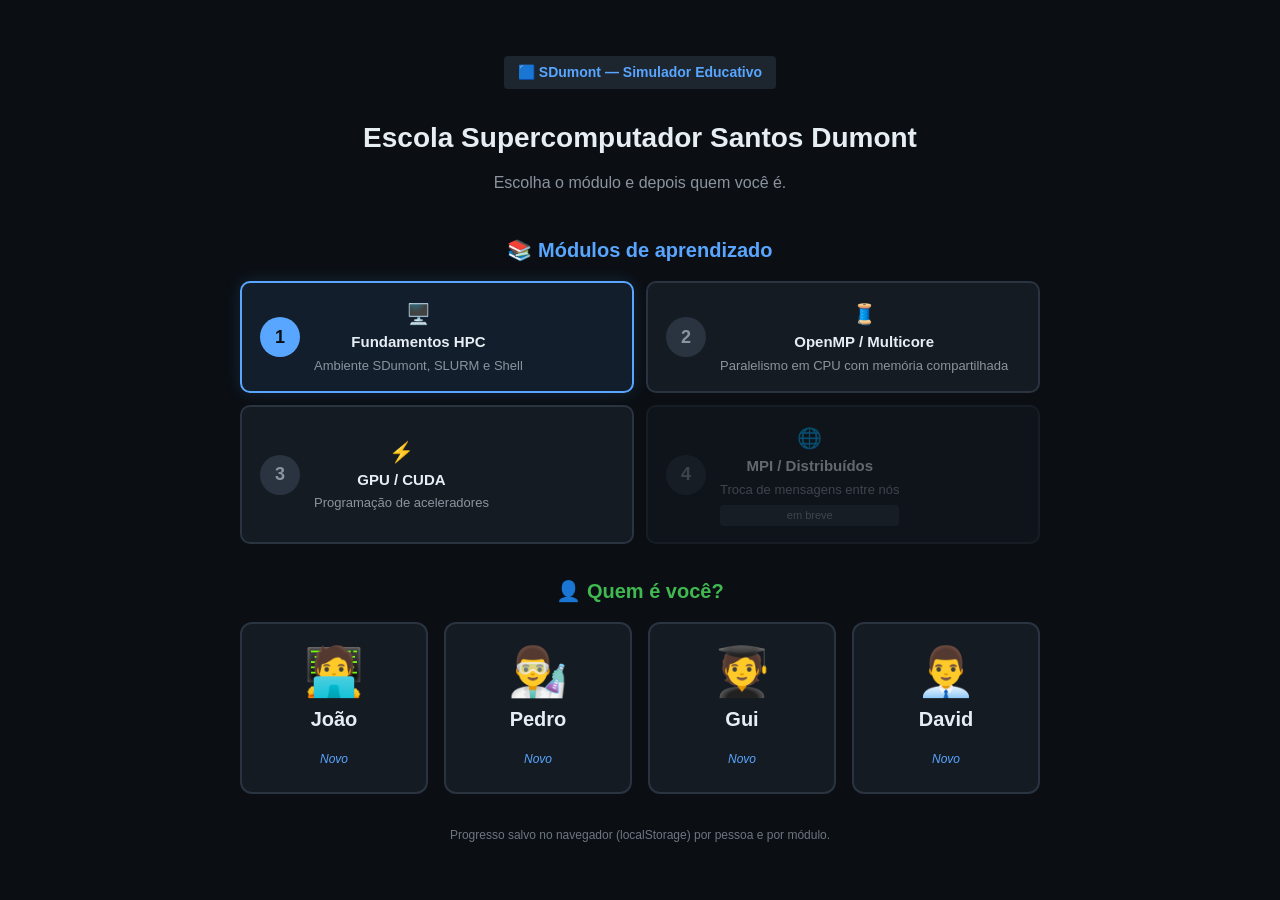
<file: index.html>
<!DOCTYPE html>
<html lang="pt-BR">
<head>
    <meta charset="UTF-8">
    <meta name="viewport" content="width=device-width, initial-scale=1.0">
    <title>Simulador SDumont — Aprenda supercomputação do zero</title>
    <link rel="stylesheet" href="style.css">
    <style>
        /* Inline critical styles — garante que o preview renderize mesmo se o style.css externo não carregar */
        :root {
            --bg: #0b0f14;
            --surface: #151b23;
            --surface-alt: #1d252f;
            --border: #2a3340;
            --text: #e6edf3;
            --text-dim: #8b949e;
            --accent: #3fb950;
            --accent-alt: #58a6ff;
            --danger: #f85149;
            --warning: #d29922;
            --node-idle: #3fb950;
            --node-mix: #d29922;
            --node-alloc: #f85149;
            --node-down: #6e7681;
            --font-sans: -apple-system, BlinkMacSystemFont, "Segoe UI", sans-serif;
            --font-mono: "JetBrains Mono", "Fira Code", Consolas, monospace;
        }
        * { box-sizing: border-box; margin: 0; padding: 0; }
        html, body { height: 100%; }
        body {
            background: #0b0f14;
            color: #e6edf3;
            font-family: -apple-system, BlinkMacSystemFont, "Segoe UI", sans-serif;
            font-size: 15px;
            line-height: 1.5;
            overflow: hidden;
        }
        button { font: inherit; color: #e6edf3; background: none; border: none; cursor: pointer; }
        code { background: #1d252f; padding: 1px 6px; border-radius: 3px; font-family: "JetBrains Mono", Consolas, monospace; font-size: 0.9em; color: #3fb950; }
        a { color: #58a6ff; }
        h1, h2, h3, h4, h5, h6 { color: #e6edf3; }
        p, li, td, th, span, div { color: inherit; }

        .app-shell {
            display: grid;
            height: 100vh;
            grid-template-columns: 32% 68%;
            grid-template-rows: 56px 55% 1fr;
            grid-template-areas:
                "topo topo"
                "narrador dashboard"
                "narrador terminal";
        }
        .topo {
            grid-area: topo;
            display: flex;
            align-items: center;
            gap: 16px;
            padding: 0 16px;
            background: #151b23;
            border-bottom: 1px solid #2a3340;
        }
        .selo-v1 {
            font-weight: 600;
            color: #58a6ff;
            padding: 6px 12px;
            background: #1d252f;
            border-radius: 4px;
            white-space: nowrap;
            font-size: 14px;
        }
        .progresso { flex: 1; display: flex; align-items: center; color: #8b949e; font-size: 13px; padding: 0 12px; }
        .cards-fixos { display: flex; gap: 4px; }
        .cards-fixos button { font-size: 18px; padding: 6px 10px; border-radius: 4px; color: #e6edf3; }
        .cards-fixos button:hover { background: #1d252f; }
        .narrador {
            grid-area: narrador;
            background: #151b23;
            border-right: 1px solid #2a3340;
            padding: 24px;
            overflow-y: auto;
            color: #e6edf3;
        }
        .narrador h2, .narrador h3 { color: #58a6ff; margin-bottom: 16px; }
        .narrador h3 { color: #3fb950; margin: 24px 0 8px 0; }
        .narrador ol, .narrador ul { padding-left: 20px; line-height: 1.8; color: #e6edf3; }
        .narrador ol li, .narrador ul li { margin-bottom: 6px; color: #e6edf3; }
        .narrador p { color: #8b949e; font-size: 12px; margin-top: 16px; }
        .narrador strong { color: #e6edf3; font-weight: 700; }
        .dashboard {
            grid-area: dashboard;
            background: #0b0f14;
            border-bottom: 1px solid #2a3340;
            padding: 16px;
            overflow-y: auto;
            color: #e6edf3;
        }
        .terminal {
            grid-area: terminal;
            background: #000;
            color: #e6edf3;
            font-family: "JetBrains Mono", "Fira Code", Consolas, monospace;
            font-size: 13px;
            padding: 16px;
            overflow-y: auto;
            cursor: text;
        }
        .nodegrid-root { display: flex; flex-direction: column; gap: 16px; }
        .node-group h4 {
            font-size: 13px; color: #8b949e; margin-bottom: 4px;
            text-transform: uppercase; letter-spacing: 0.5px;
        }
        .node-grid { display: grid; grid-template-columns: repeat(auto-fill, 14px); gap: 2px; }
        .node {
            display: inline-block; width: 14px; height: 14px;
            border-radius: 2px; background: #3fb950;
            transition: background 0.3s ease, transform 0.1s ease;
        }
        .node:hover { transform: scale(1.4); z-index: 1; }
        .node.idle  { background: #3fb950; }
        .node.mix   { background: #d29922; }
        .node.alloc { background: #f85149; }
        .node.down  { background: #6e7681; }
        .queue-section { margin-top: 24px; }
        .queue-section h4 {
            font-size: 13px; color: #8b949e; text-transform: uppercase;
            letter-spacing: 0.5px; margin-bottom: 8px;
        }
        .queue-empty { color: #8b949e; font-style: italic; padding: 8px; }
        .queue-table {
            width: 100%; border-collapse: collapse;
            font-family: "JetBrains Mono", Consolas, monospace;
            font-size: 12px; color: #e6edf3;
        }
        .queue-table th {
            text-align: left; padding: 4px 8px; color: #8b949e;
            border-bottom: 1px solid #2a3340; font-weight: 600;
            font-size: 11px; text-transform: uppercase;
        }
        .queue-table td { padding: 4px 8px; border-bottom: 1px solid #1d252f; color: #e6edf3; }
        .queue-table tr.row-me { background: rgba(88, 166, 255, 0.15); }
        .queue-table tr.row-me td { font-weight: 600; }
        .st-R  { color: #3fb950; font-weight: 600; }
        .st-PD { color: #d29922; }
        .st-CD { color: #8b949e; }
        .st-F  { color: #f85149; }
        .st-CA { color: #8b949e; }
        .st-CG { color: #3fb950; }
        .term-output { white-space: pre-wrap; word-wrap: break-word; color: #e6edf3; }
        .term-input-line { display: flex; align-items: center; margin-top: 2px; }
        .term-prompt { color: #3fb950; white-space: pre; user-select: none; }
        .term-input {
            flex: 1; background: transparent; border: none; outline: none;
            color: #e6edf3; font-family: inherit; font-size: inherit;
            caret-color: #3fb950;
        }
        .term-output .err { color: #f85149; }
        .term-output .prompt-line { color: #3fb950; }

        /* Progress stepper */
        .progresso-track { display: flex; gap: 2px; align-items: center; width: 100%; overflow-x: auto; }
        .step {
            display: flex; align-items: center; gap: 6px;
            padding: 6px 10px; background: #1d252f; border: 1px solid #2a3340;
            border-radius: 4px; color: #8b949e; white-space: nowrap;
            font-size: 12px; cursor: pointer;
        }
        .step-num {
            display: inline-flex; align-items: center; justify-content: center;
            width: 20px; height: 20px; border-radius: 50%;
            background: #2a3340; font-weight: 600; font-size: 11px;
        }
        .step.done { color: #3fb950; border-color: #3fb950; }
        .step.done .step-num { background: #3fb950; color: #0b0f14; }
        .step.active { color: #58a6ff; border-color: #58a6ff; }
        .step.active .step-num { background: #58a6ff; color: #0b0f14; }
        .step.locked { opacity: 0.4; cursor: not-allowed; }
        .step.sandbox.unlocked { border-color: #d29922; color: #d29922; }
        .step.sandbox.locked { opacity: 0.3; }

        /* Narrator */
        .narrator-inner { display: flex; flex-direction: column; gap: 16px; }
        .narrator-breadcrumb {
            color: #8b949e; font-size: 12px; display: flex;
            justify-content: space-between; text-transform: uppercase; letter-spacing: 0.5px;
        }
        .sub-counter { font-family: "JetBrains Mono", Consolas, monospace; }
        .narrator-titulo {
            color: #58a6ff; font-size: 18px; border-bottom: 1px solid #2a3340;
            padding-bottom: 8px; margin: 0;
        }
        .narrator-corpo { line-height: 1.65; color: #e6edf3; font-size: 14px; }
        .narrator-corpo p { margin-bottom: 12px; }
        .narrator-corpo ul, .narrator-corpo ol { margin: 8px 0 12px 20px; }
        .narrator-corpo li { margin-bottom: 4px; }
        .narrator-corpo code {
            background: #1d252f; padding: 1px 6px; border-radius: 3px;
            font-family: "JetBrains Mono", Consolas, monospace; font-size: 0.9em; color: #3fb950;
        }
        .narrator-corpo pre {
            background: #000; padding: 12px; border-radius: 4px;
            overflow-x: auto; border-left: 3px solid #3fb950; margin: 8px 0;
        }
        .narrator-corpo pre code { background: transparent; color: #e6edf3; padding: 0; }
        .narrator-corpo strong { color: #e6edf3; font-weight: 700; }
        .narrator-corpo ol.guardian {
            background: #1d252f; border-left: 4px solid #58a6ff;
            padding: 12px 12px 12px 36px; border-radius: 0 4px 4px 0;
        }
        .narrator-corpo ol.guardian li { margin-bottom: 8px; }
        .narrator-botoes {
            display: flex; justify-content: space-between; gap: 16px;
            margin-top: 8px; padding-top: 12px; border-top: 1px solid #2a3340;
        }
        .btn-back, .btn-next {
            padding: 8px 16px; border-radius: 4px; background: #1d252f;
            border: 1px solid #2a3340; font-weight: 600; color: #e6edf3; font-size: 14px;
            cursor: pointer;
        }
        .btn-next:not(:disabled) { background: #3fb950; color: #0b0f14; border-color: #3fb950; }
        .btn-back:disabled, .btn-next:disabled { opacity: 0.4; cursor: not-allowed; }
        .btn-back:hover:not(:disabled), .btn-next:hover:not(:disabled) { filter: brightness(1.15); }

        /* Glossary tooltips */
        .term {
            color: #58a6ff; border-bottom: 1px dashed #58a6ff; cursor: help; position: relative;
        }
        .term:hover::after {
            content: attr(data-tooltip);
            position: absolute; top: 100%; left: 0;
            background: #151b23; color: #e6edf3;
            padding: 8px 12px; border-radius: 4px;
            border: 1px solid #58a6ff; font-size: 12px;
            max-width: 320px; width: max-content;
            white-space: normal; z-index: 100; margin-top: 4px;
            box-shadow: 0 4px 12px rgba(0,0,0,0.5);
            line-height: 1.4;
        }

        /* Modals */
        .modal-backdrop {
            position: fixed; inset: 0; background: rgba(0,0,0,0.7);
            display: flex; align-items: center; justify-content: center; z-index: 1000;
        }
        .modal-window {
            background: #151b23; border: 1px solid #2a3340; border-radius: 8px;
            min-width: 480px; max-width: 640px; max-height: 85vh;
            display: flex; flex-direction: column;
            box-shadow: 0 16px 48px rgba(0,0,0,0.6);
        }
        .modal-window.wide { max-width: 900px; width: 90vw; }
        .modal-header {
            display: flex; justify-content: space-between; align-items: center;
            padding: 16px; border-bottom: 1px solid #2a3340;
        }
        .modal-header h3 { color: #58a6ff; margin: 0; }
        .modal-close { font-size: 18px; padding: 4px 8px; color: #8b949e; }
        .modal-close:hover { color: #e6edf3; }
        .modal-body { padding: 16px; overflow-y: auto; flex: 1; color: #e6edf3; }
        .modal-subtitle { color: #8b949e; margin-bottom: 16px; }
        .guardian-list {
            background: #1d252f; border-left: 4px solid #58a6ff;
            padding: 12px 12px 12px 36px; border-radius: 0 4px 4px 0;
            margin: 0 0 16px 0; list-style-position: outside;
        }
        .guardian-list li { margin-bottom: 8px; }
        .comparison-table {
            width: 100%; border-collapse: collapse; font-size: 13px;
        }
        .comparison-table th {
            text-align: left; padding: 8px; border-bottom: 2px solid #2a3340; color: #58a6ff;
        }
        .comparison-table td { padding: 8px; border-bottom: 1px solid #1d252f; }
        .td-aspecto { font-weight: 600; color: #8b949e; white-space: nowrap; }
        .td-v1 { color: #3fb950; }
        .td-v2 { color: #e6edf3; }

        /* Glossary modal */
        .glossary-list { display: flex; flex-direction: column; gap: 8px; }
        .glossary-entry {
            display: grid; grid-template-columns: 140px 1fr 60px; gap: 8px; align-items: baseline;
            padding: 6px 0; border-bottom: 1px solid #1d252f;
        }
        .glossary-entry strong { color: #58a6ff; font-size: 13px; }
        .glossary-def { color: #e6edf3; font-size: 13px; }
        .glossary-etapa { color: #8b949e; font-size: 11px; text-align: right; }

        /* Highlight halo */
        .halo-target {
            position: relative;
            box-shadow: 0 0 0 3px #58a6ff, 0 0 20px 6px rgba(88,166,255,0.4);
            animation: halo-pulse 1.5s ease-in-out infinite;
            border-radius: 6px;
        }
        @keyframes halo-pulse {
            0%, 100% { box-shadow: 0 0 0 3px #58a6ff, 0 0 20px 6px rgba(88,166,255,0.4); }
            50%      { box-shadow: 0 0 0 3px #58a6ff, 0 0 28px 12px rgba(88,166,255,0.6); }
        }

        /* Sandbox cheatsheet */
        .sandbox-cheatsheet h2 { color: #58a6ff; margin-bottom: 12px; }
        .sandbox-cheatsheet h4 { color: #3fb950; margin: 16px 0 8px; }
        .sandbox-cheatsheet p { margin-bottom: 12px; }
        .cheat-table { border-collapse: collapse; width: 100%; font-size: 13px; margin-bottom: 16px; }
        .cheat-table td { padding: 4px 12px; border-bottom: 1px solid #1d252f; }
        .cheat-table td:first-child { font-family: "JetBrains Mono", Consolas, monospace; color: #3fb950; }
        .btn-voltar-tour {
            margin-top: 16px; padding: 8px 16px; background: #1d252f;
            border: 1px solid #2a3340; border-radius: 4px; color: #e6edf3;
            font-weight: 600; cursor: pointer;
        }
        .btn-voltar-tour:hover { filter: brightness(1.15); }

        @media (prefers-reduced-motion: reduce) { .halo-target { animation: none; } }

        /* Speed control */
        .speed-control {
            display: flex; align-items: center; gap: 12px;
            margin-bottom: 12px; padding: 8px 12px;
            background: #151b23; border: 1px solid #2a3340; border-radius: 6px;
        }
        .speed-btn {
            padding: 6px 14px; border-radius: 4px;
            background: #1d252f; border: 1px solid #2a3340;
            color: #8b949e; font-weight: 600; font-size: 14px;
            cursor: pointer; transition: all 0.15s;
        }
        .speed-btn.active { background: #58a6ff; color: #0b0f14; border-color: #58a6ff; }
        .speed-btn:hover { filter: brightness(1.2); }
        .speed-hint { color: #6e7681; font-size: 12px; }
        .node-summary { font-weight: 400; color: #6e7681; font-size: 11px; margin-left: 8px; }

        /* ==================== USER SELECTION SCREEN ==================== */
        #user-select-screen {
            position: fixed; inset: 0; z-index: 2000;
            background: #0b0f14;
            display: flex; align-items: center; justify-content: center;
        }
        .user-select-container {
            max-width: 800px; width: 90vw;
            text-align: center;
        }
        .user-select-header { margin-bottom: 40px; }
        .user-select-selo {
            display: inline-block;
            font-weight: 600; color: #58a6ff;
            padding: 6px 14px; background: #1d252f;
            border-radius: 4px; font-size: 14px;
            margin-bottom: 16px;
        }
        .user-select-header h1 {
            color: #e6edf3; font-size: 28px; font-weight: 700;
            margin: 12px 0;
        }
        .user-select-header p {
            color: #8b949e; font-size: 16px; line-height: 1.5;
        }
        .user-cards {
            display: grid;
            grid-template-columns: repeat(4, 1fr);
            gap: 16px;
            margin-bottom: 32px;
        }
        .user-card {
            background: #151b23; border: 2px solid #2a3340;
            border-radius: 12px; padding: 24px 16px;
            cursor: pointer; transition: border-color 0.2s, transform 0.15s;
            display: flex; flex-direction: column; align-items: center; gap: 8px;
        }
        .user-card:hover {
            border-color: #58a6ff; transform: translateY(-4px);
            box-shadow: 0 8px 24px rgba(88,166,255,0.15);
        }
        .user-emoji { font-size: 48px; line-height: 1; }
        .user-name { font-size: 20px; font-weight: 700; color: #e6edf3; }
        .user-progress-info {
            width: 100%; margin-top: 8px;
            display: flex; flex-direction: column; align-items: center; gap: 4px;
        }
        .user-progress-bar {
            width: 100%; height: 6px; background: #2a3340;
            border-radius: 3px; overflow: hidden;
        }
        .user-progress-fill {
            height: 100%; background: #3fb950;
            border-radius: 3px; transition: width 0.3s;
        }
        .user-progress-text { font-size: 12px; color: #8b949e; }
        .user-progress-text.new { color: #58a6ff; font-style: italic; }
        .user-reset-btn {
            margin-top: 8px; padding: 4px 10px;
            background: transparent; border: 1px solid #f85149;
            border-radius: 4px; color: #f85149; font-size: 11px;
            cursor: pointer; opacity: 0.6; transition: opacity 0.2s;
        }
        .user-reset-btn:hover { opacity: 1; background: rgba(248,81,73,0.1); }
        .user-select-footer {
            color: #6e7681; font-size: 12px; margin-top: 8px;
        }

        /* Module cards */
        .module-cards {
            display: grid; grid-template-columns: repeat(2, 1fr);
            gap: 12px; margin-bottom: 16px;
        }
        .module-card {
            display: flex; align-items: center; gap: 14px;
            background: #151b23; border: 2px solid #2a3340;
            border-radius: 10px; padding: 16px 18px;
            cursor: pointer; transition: border-color 0.2s, transform 0.15s;
        }
        .module-card:hover:not(.coming-soon) {
            border-color: #58a6ff; transform: translateY(-2px);
        }
        .module-card.active {
            border-color: #58a6ff;
            background: rgba(88,166,255,0.1);
            box-shadow: 0 0 16px rgba(88,166,255,0.15);
        }
        .module-card.coming-soon {
            opacity: 0.4; cursor: not-allowed;
        }
        .module-num {
            display: flex; align-items: center; justify-content: center;
            width: 40px; height: 40px; border-radius: 50%;
            background: #2a3340; font-weight: 700; font-size: 18px;
            color: #8b949e; flex-shrink: 0;
        }
        .module-card.active .module-num { background: #58a6ff; color: #0b0f14; }
        .module-info { display: flex; flex-direction: column; gap: 2px; }
        .module-emoji { font-size: 20px; }
        .module-titulo { font-weight: 700; color: #e6edf3; font-size: 15px; }
        .module-sub { color: #8b949e; font-size: 13px; }
        .module-badge {
            display: inline-block; background: #2a3340; color: #8b949e;
            padding: 2px 8px; border-radius: 4px; font-size: 11px; margin-top: 4px;
        }

        @media (max-width: 700px) {
            .user-cards { grid-template-columns: repeat(2, 1fr); }
            .module-cards { grid-template-columns: 1fr; }
        }

        /* ==================== NARRATOR FONT SIZE — ALL TEXT ==================== */
        .narrador { font-size: 17px !important; line-height: 1.75 !important; }
        .narrator-corpo { font-size: 17px !important; line-height: 1.75 !important; }
        .narrator-corpo p { font-size: 17px !important; }
        .narrator-corpo li { font-size: 17px !important; line-height: 1.7 !important; }
        .narrator-corpo ul, .narrator-corpo ol { font-size: 17px !important; }
        .narrator-corpo strong { font-size: inherit !important; }
        .narrator-corpo code { font-size: 15px !important; }
        .narrator-corpo pre code { font-size: 14px !important; }
        .narrator-titulo { font-size: 22px !important; }
        .narrator-breadcrumb { font-size: 14px !important; }
        .narrator-botoes .btn-back, .narrator-botoes .btn-next { font-size: 15px !important; }
        .narrator-corpo ol.guardian li { font-size: 17px !important; }
    </style>
</head>
<body>
    <div id="app" class="app-shell">
        <header id="topo" class="topo">
            <div class="selo-v1" title="Você está no SDumont 2nd (Bull Sequana XH3000, 2024)">
                🟦 SDumont 2nd
            </div>
            <nav id="progresso" class="progresso" aria-label="Progresso do tour"></nav>
            <div class="cards-fixos">
                <button id="btn-glossario" title="Glossário">📘</button>
                <button id="btn-v1v2" title="SDumont v1 vs 2nd">🔀</button>
                <button id="btn-help" title="Ajuda">❓</button>
                <button id="btn-switch-user" title="Trocar usuário">👤</button>
            </div>
        </header>

        <aside id="narrador" class="narrador" aria-live="polite"></aside>

        <section id="dashboard" class="dashboard" aria-label="Dashboard do cluster"></section>
        <section id="terminal" class="terminal" aria-label="Terminal simulado"></section>
    </div>

    <script type="module" src="js/main.js"></script>
</body>
</html>
</file>
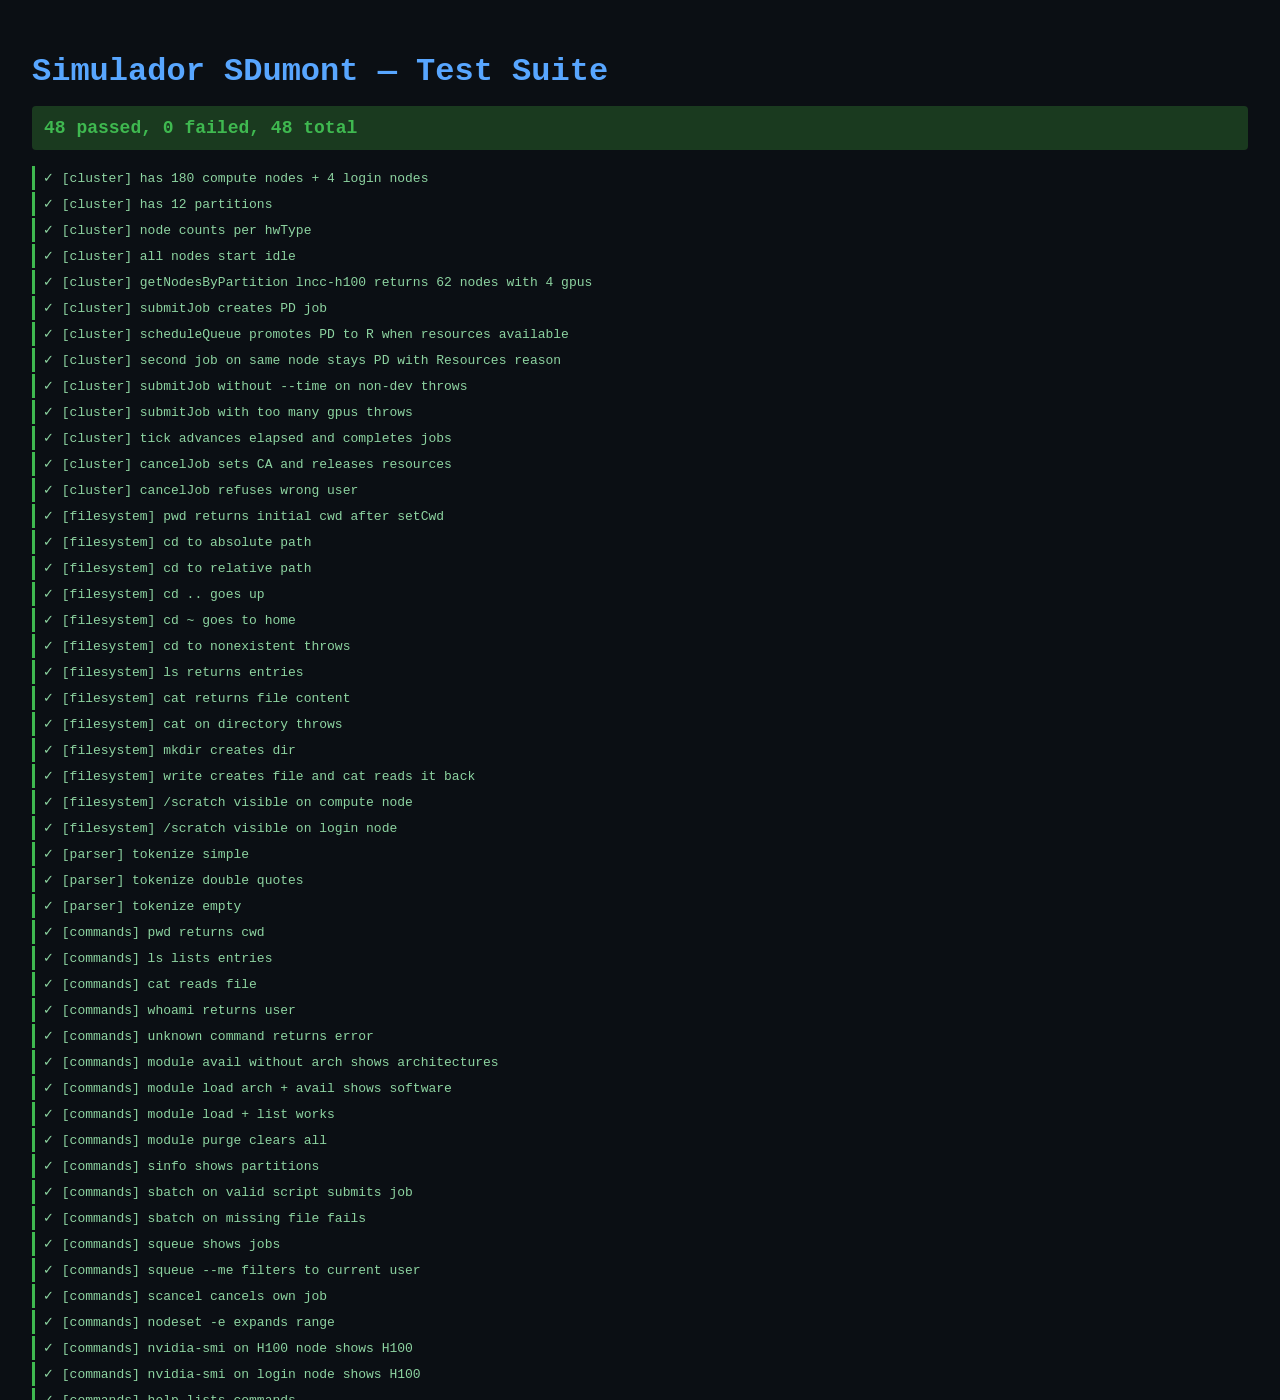
<file: tests.html>
<!DOCTYPE html>
<html lang="pt-BR">
<head>
    <meta charset="UTF-8">
    <title>Simulador SDumont — Tests</title>
    <style>
        body { background: #0b0f14; color: #e6edf3; font-family: "JetBrains Mono", Consolas, monospace; padding: 24px; }
        h1 { color: #58a6ff; margin-bottom: 16px; }
        .summary { padding: 12px; margin: 16px 0; border-radius: 4px; font-weight: bold; font-size: 18px; }
        .summary.pass { background: #1a3a1f; color: #3fb950; }
        .summary.fail { background: #3a1f1f; color: #f85149; }
        .test-line { padding: 4px 8px; margin: 2px 0; border-left: 3px solid transparent; white-space: pre-wrap; font-size: 13px; }
        .test-line.pass { border-color: #3fb950; color: #8dd4a1; }
        .test-line.fail { border-color: #f85149; color: #f5a89a; background: #2a0f0f; }
    </style>
</head>
<body>
    <h1>Simulador SDumont — Test Suite</h1>
    <div id="test-summary" class="summary">running...</div>
    <div id="test-root"></div>

    <script type="module">
        import './tests/cluster.test.js';
        import './tests/filesystem.test.js';
        import './tests/commands.test.js';
        import { run } from './js/test-harness.js';
        run();
    </script>
</body>
</html>
</file>
<file: style.css>
/* =========================================================================
   SIMULADOR SDUMONT — style.css
   ========================================================================= */

:root {
    --bg: #0b0f14;
    --surface: #151b23;
    --surface-alt: #1d252f;
    --border: #2a3340;
    --text: #e6edf3;
    --text-dim: #8b949e;
    --accent: #3fb950;
    --accent-alt: #58a6ff;
    --danger: #f85149;
    --warning: #d29922;
    --node-idle: #3fb950;
    --node-mix: #d29922;
    --node-alloc: #f85149;
    --node-down: #6e7681;
    --font-sans: -apple-system, BlinkMacSystemFont, "Segoe UI", sans-serif;
    --font-mono: "JetBrains Mono", "Fira Code", Consolas, monospace;
    --fs-base: 15px;
    --fs-sm: 13px;
    --fs-lg: 17px;
    --sp-xs: 4px;
    --sp-sm: 8px;
    --sp-md: 16px;
    --sp-lg: 24px;
}

* { box-sizing: border-box; margin: 0; padding: 0; }
html, body { height: 100%; }
body {
    background: var(--bg);
    color: var(--text);
    font-family: var(--font-sans);
    font-size: var(--fs-base);
    line-height: 1.5;
    overflow: hidden;
}
button { font: inherit; color: inherit; background: none; border: none; cursor: pointer; }
code { background: var(--surface-alt); padding: 1px 6px; border-radius: 3px; font-family: var(--font-mono); font-size: 0.9em; color: var(--accent); }

.app-shell {
    display: grid;
    height: 100vh;
    grid-template-columns: 32% 68%;
    grid-template-rows: 56px 55% 1fr;
    grid-template-areas:
        "topo topo"
        "narrador dashboard"
        "narrador terminal";
}

.topo {
    grid-area: topo;
    display: flex;
    align-items: center;
    gap: var(--sp-md);
    padding: 0 var(--sp-md);
    background: var(--surface);
    border-bottom: 1px solid var(--border);
}

.selo-v1 {
    font-weight: 600;
    color: var(--accent-alt);
    padding: 6px 12px;
    background: var(--surface-alt);
    border-radius: 4px;
    white-space: nowrap;
    font-size: 14px;
}

.progresso { flex: 1; display: flex; align-items: center; }
.cards-fixos { display: flex; gap: var(--sp-xs); }
.cards-fixos button {
    font-size: 18px;
    padding: 6px 10px;
    border-radius: 4px;
}
.cards-fixos button:hover { background: var(--surface-alt); }

.narrador {
    grid-area: narrador;
    background: var(--surface);
    border-right: 1px solid var(--border);
    padding: var(--sp-lg);
    overflow-y: auto;
}
.narrador h2 { margin-bottom: var(--sp-md); }
.narrador ol li, .narrador ul li { margin-bottom: 6px; }

.dashboard {
    grid-area: dashboard;
    background: var(--bg);
    border-bottom: 1px solid var(--border);
    padding: var(--sp-md);
    overflow-y: auto;
}

.terminal {
    grid-area: terminal;
    background: #000;
    color: #e6edf3;
    font-family: var(--font-mono);
    font-size: var(--fs-sm);
    padding: var(--sp-md);
    overflow-y: auto;
    cursor: text;
}

/* Node grid */
.nodegrid-root {
    display: flex;
    flex-direction: column;
    gap: var(--sp-md);
}
.node-group h4 {
    font-size: var(--fs-sm);
    color: var(--text-dim);
    margin-bottom: var(--sp-xs);
    text-transform: uppercase;
    letter-spacing: 0.5px;
}
.node-grid {
    display: grid;
    grid-template-columns: repeat(auto-fill, 14px);
    gap: 2px;
}
.node {
    display: inline-block;
    width: 14px;
    height: 14px;
    border-radius: 2px;
    background: var(--node-idle);
    transition: background 0.3s ease, transform 0.1s ease;
}
.node:hover { transform: scale(1.4); z-index: 1; }
.node.idle  { background: var(--node-idle); }
.node.mix   { background: var(--node-mix); }
.node.alloc { background: var(--node-alloc); }
.node.down  { background: var(--node-down); }

/* Queue view */
.queue-section { margin-top: var(--sp-lg); }
.queue-section h4 {
    font-size: var(--fs-sm);
    color: var(--text-dim);
    text-transform: uppercase;
    letter-spacing: 0.5px;
    margin-bottom: var(--sp-sm);
}
.queue-empty {
    color: var(--text-dim);
    font-style: italic;
    padding: var(--sp-sm);
}
.queue-table {
    width: 100%;
    border-collapse: collapse;
    font-family: var(--font-mono);
    font-size: 12px;
}
.queue-table th {
    text-align: left;
    padding: 4px 8px;
    color: var(--text-dim);
    border-bottom: 1px solid var(--border);
    font-weight: 600;
    font-size: 11px;
    text-transform: uppercase;
}
.queue-table td {
    padding: 4px 8px;
    border-bottom: 1px solid var(--surface-alt);
}
.queue-table tr.row-me { background: rgba(88, 166, 255, 0.15); }
.queue-table tr.row-me td { font-weight: 600; }
.st-R  { color: var(--accent); font-weight: 600; }
.st-PD { color: var(--warning); }
.st-CD { color: var(--text-dim); }
.st-F  { color: var(--danger); }
.st-CA { color: var(--text-dim); }
.st-CG { color: var(--accent); }

/* Terminal */
.term-output {
    white-space: pre-wrap;
    word-wrap: break-word;
}
.term-input-line {
    display: flex;
    align-items: center;
    margin-top: 2px;
}
.term-prompt {
    color: var(--accent);
    white-space: pre;
    user-select: none;
}
.term-input {
    flex: 1;
    background: transparent;
    border: none;
    outline: none;
    color: inherit;
    font-family: inherit;
    font-size: inherit;
    caret-color: var(--accent);
}
.term-output .err { color: var(--danger); }
.term-output .prompt-line { color: var(--accent); }

/* Progress stepper */
.progresso-track {
    display: flex;
    gap: 2px;
    align-items: center;
    width: 100%;
    overflow-x: auto;
}
.step {
    display: flex;
    align-items: center;
    gap: 6px;
    padding: 6px 10px;
    background: var(--surface-alt);
    border: 1px solid var(--border);
    border-radius: 4px;
    color: var(--text-dim);
    white-space: nowrap;
    font-size: 12px;
    cursor: pointer;
}
.step-num {
    display: inline-flex;
    align-items: center;
    justify-content: center;
    width: 20px;
    height: 20px;
    border-radius: 50%;
    background: var(--border);
    font-weight: 600;
    font-size: 11px;
}
.step.done { color: var(--accent); border-color: var(--accent); }
.step.done .step-num { background: var(--accent); color: var(--bg); }
.step.active { color: var(--accent-alt); border-color: var(--accent-alt); }
.step.active .step-num { background: var(--accent-alt); color: var(--bg); }
.step.locked { opacity: 0.4; cursor: not-allowed; }
.step.sandbox.unlocked { border-color: var(--warning); color: var(--warning); }
.step.sandbox.locked { opacity: 0.3; }

/* Narrator */
.narrator-inner { display: flex; flex-direction: column; gap: 16px; }
.narrator-breadcrumb {
    color: var(--text-dim);
    font-size: 12px;
    display: flex;
    justify-content: space-between;
    text-transform: uppercase;
    letter-spacing: 0.5px;
}
.sub-counter { font-family: var(--font-mono); }
.narrator-titulo {
    color: var(--accent-alt);
    font-size: 18px;
    border-bottom: 1px solid var(--border);
    padding-bottom: 8px;
    margin: 0;
}
.narrator-corpo {
    line-height: 1.65;
    color: var(--text);
    font-size: 14px;
}
.narrator-corpo p { margin-bottom: 12px; }
.narrator-corpo ul, .narrator-corpo ol { margin: 8px 0 12px 20px; }
.narrator-corpo li { margin-bottom: 4px; }
.narrator-corpo code {
    background: var(--surface-alt);
    padding: 1px 6px;
    border-radius: 3px;
    font-family: var(--font-mono);
    font-size: 0.9em;
    color: var(--accent);
}
.narrator-corpo pre {
    background: #000;
    padding: 12px;
    border-radius: 4px;
    overflow-x: auto;
    border-left: 3px solid var(--accent);
    margin: 8px 0;
}
.narrator-corpo pre code {
    background: transparent;
    color: #e6edf3;
    padding: 0;
}
.narrator-corpo strong { color: var(--text); font-weight: 700; }
.narrator-corpo ol.guardian {
    background: var(--surface-alt);
    border-left: 4px solid var(--accent-alt);
    padding: 12px 12px 12px 36px;
    border-radius: 0 4px 4px 0;
    list-style-position: outside;
}
.narrator-corpo ol.guardian li { margin-bottom: 8px; }
.narrator-botoes {
    display: flex;
    justify-content: space-between;
    gap: 16px;
    margin-top: 8px;
    padding-top: 12px;
    border-top: 1px solid var(--border);
}
.btn-back, .btn-next {
    padding: 8px 16px;
    border-radius: 4px;
    background: var(--surface-alt);
    border: 1px solid var(--border);
    font-weight: 600;
    color: var(--text);
    font-size: 14px;
}
.btn-next:not(:disabled) {
    background: var(--accent);
    color: var(--bg);
    border-color: var(--accent);
}
.btn-back:disabled, .btn-next:disabled { opacity: 0.4; cursor: not-allowed; }
.btn-back:hover:not(:disabled), .btn-next:hover:not(:disabled) { filter: brightness(1.15); }

/* Glossary tooltips */
.term {
    color: var(--accent-alt); border-bottom: 1px dashed var(--accent-alt);
    cursor: help; position: relative;
}
.term:hover::after {
    content: attr(data-tooltip);
    position: absolute; top: 100%; left: 0;
    background: var(--surface); color: var(--text);
    padding: 8px 12px; border-radius: 4px;
    border: 1px solid var(--accent-alt); font-size: 12px;
    max-width: 320px; width: max-content; white-space: normal;
    z-index: 100; margin-top: 4px;
    box-shadow: 0 4px 12px rgba(0,0,0,0.5); line-height: 1.4;
}

/* Modals */
.modal-backdrop {
    position: fixed; inset: 0; background: rgba(0,0,0,0.7);
    display: flex; align-items: center; justify-content: center; z-index: 1000;
}
.modal-window {
    background: var(--surface); border: 1px solid var(--border); border-radius: 8px;
    min-width: 480px; max-width: 640px; max-height: 85vh;
    display: flex; flex-direction: column;
    box-shadow: 0 16px 48px rgba(0,0,0,0.6);
}
.modal-window.wide { max-width: 900px; width: 90vw; }
.modal-header {
    display: flex; justify-content: space-between; align-items: center;
    padding: var(--sp-md); border-bottom: 1px solid var(--border);
}
.modal-header h3 { color: var(--accent-alt); margin: 0; }
.modal-close { font-size: 18px; padding: 4px 8px; color: var(--text-dim); }
.modal-close:hover { color: var(--text); }
.modal-body { padding: var(--sp-md); overflow-y: auto; flex: 1; }
.modal-subtitle { color: var(--text-dim); margin-bottom: var(--sp-md); }
.guardian-list {
    background: var(--surface-alt); border-left: 4px solid var(--accent-alt);
    padding: 12px 12px 12px 36px; border-radius: 0 4px 4px 0; margin: 0 0 16px 0;
}
.guardian-list li { margin-bottom: 8px; }
.comparison-table { width: 100%; border-collapse: collapse; font-size: 13px; }
.comparison-table th { text-align: left; padding: 8px; border-bottom: 2px solid var(--border); color: var(--accent-alt); }
.comparison-table td { padding: 8px; border-bottom: 1px solid var(--surface-alt); }
.td-aspecto { font-weight: 600; color: var(--text-dim); white-space: nowrap; }
.td-v1 { color: var(--accent); }
.td-v2 { color: var(--text); }
.glossary-list { display: flex; flex-direction: column; gap: 8px; }
.glossary-entry {
    display: grid; grid-template-columns: 140px 1fr 60px; gap: 8px; align-items: baseline;
    padding: 6px 0; border-bottom: 1px solid var(--surface-alt);
}
.glossary-entry strong { color: var(--accent-alt); font-size: 13px; }
.glossary-def { color: var(--text); font-size: 13px; }
.glossary-etapa { color: var(--text-dim); font-size: 11px; text-align: right; }
.halo-target {
    position: relative;
    box-shadow: 0 0 0 3px var(--accent-alt), 0 0 20px 6px rgba(88,166,255,0.4);
    animation: halo-pulse 1.5s ease-in-out infinite;
    border-radius: 6px;
}
@keyframes halo-pulse {
    0%, 100% { box-shadow: 0 0 0 3px var(--accent-alt), 0 0 20px 6px rgba(88,166,255,0.4); }
    50%      { box-shadow: 0 0 0 3px var(--accent-alt), 0 0 28px 12px rgba(88,166,255,0.6); }
}
.sandbox-cheatsheet h2 { color: var(--accent-alt); margin-bottom: 12px; }
.sandbox-cheatsheet h4 { color: var(--accent); margin: var(--sp-md) 0 var(--sp-sm); }
.cheat-table { border-collapse: collapse; width: 100%; font-size: 13px; margin-bottom: var(--sp-md); }
.cheat-table td { padding: 4px 12px; border-bottom: 1px solid var(--surface-alt); }
.cheat-table td:first-child { font-family: var(--font-mono); color: var(--accent); }
.btn-voltar-tour {
    margin-top: var(--sp-md); padding: 8px 16px; background: var(--surface-alt);
    border: 1px solid var(--border); border-radius: 4px; font-weight: 600;
}
.btn-voltar-tour:hover { filter: brightness(1.15); }

/* Speed control */
.speed-control {
    display: flex; align-items: center; gap: 12px;
    margin-bottom: 12px; padding: 8px 12px;
    background: var(--surface); border: 1px solid var(--border); border-radius: 6px;
}
.speed-btn {
    padding: 6px 14px; border-radius: 4px;
    background: var(--surface-alt); border: 1px solid var(--border);
    color: var(--text-dim); font-weight: 600; font-size: 14px;
    cursor: pointer; transition: all 0.15s;
}
.speed-btn.active { background: var(--accent-alt); color: var(--bg); border-color: var(--accent-alt); }
.speed-btn:hover { filter: brightness(1.2); }
.speed-hint { color: var(--text-dim); font-size: 12px; opacity: 0.7; }
.node-summary { font-weight: 400; color: var(--text-dim); font-size: 11px; margin-left: 8px; }

/* Custom node tooltips */
.node-tooltip {
    position: fixed;
    background: #151b23;
    border: 1px solid var(--accent-alt);
    border-radius: 8px;
    padding: 0;
    color: var(--text);
    font-size: 13px;
    max-width: 260px;
    min-width: 200px;
    box-shadow: 0 8px 24px rgba(0,0,0,0.6);
    pointer-events: none;
    opacity: 0;
    transition: opacity 0.15s, transform 0.15s;
    z-index: 500;
}
.node-tooltip.visible { opacity: 1; }
.node-tooltip::after {
    content: '';
    position: absolute;
    left: 50%;
    transform: translateX(-50%);
    border: 6px solid transparent;
}
.node-tooltip.arrow-bottom::after {
    bottom: -12px;
    border-top-color: var(--accent-alt);
}
.node-tooltip.arrow-top::after {
    top: -12px;
    border-bottom-color: var(--accent-alt);
}
.node-tooltip-content { padding: 10px 14px; }
.ntt-header {
    display: flex; justify-content: space-between; align-items: center;
    margin-bottom: 8px; padding-bottom: 6px; border-bottom: 1px solid var(--border);
}
.ntt-name { font-family: var(--font-mono); font-weight: 700; font-size: 13px; }
.ntt-state { font-weight: 600; font-size: 12px; text-transform: uppercase; }
.ntt-resources { display: flex; flex-direction: column; gap: 4px; }
.ntt-row { display: flex; align-items: center; gap: 6px; }
.ntt-label { font-size: 11px; color: var(--text-dim); width: 28px; text-align: right; }
.ntt-bar-wrap {
    flex: 1; height: 6px; background: var(--surface-alt);
    border-radius: 3px; overflow: hidden;
}
.ntt-bar { height: 100%; border-radius: 3px; transition: width 0.3s; }
.ntt-val { font-family: var(--font-mono); font-size: 11px; color: var(--text-dim); min-width: 60px; }
.ntt-jobs {
    margin-top: 8px; padding-top: 6px; border-top: 1px solid var(--border);
    display: flex; flex-direction: column; gap: 2px;
}
.ntt-job { font-size: 12px; }
.ntt-job-name { font-family: var(--font-mono); color: var(--accent); }
.ntt-job-user { color: var(--text-dim); font-size: 11px; }
.ntt-empty { margin-top: 6px; color: var(--text-dim); font-size: 12px; font-style: italic; }

@media (prefers-reduced-motion: reduce) {
    *, *::before, *::after {
        animation-duration: 0.01ms !important;
        transition-duration: 0.01ms !important;
    }
}
</file>
